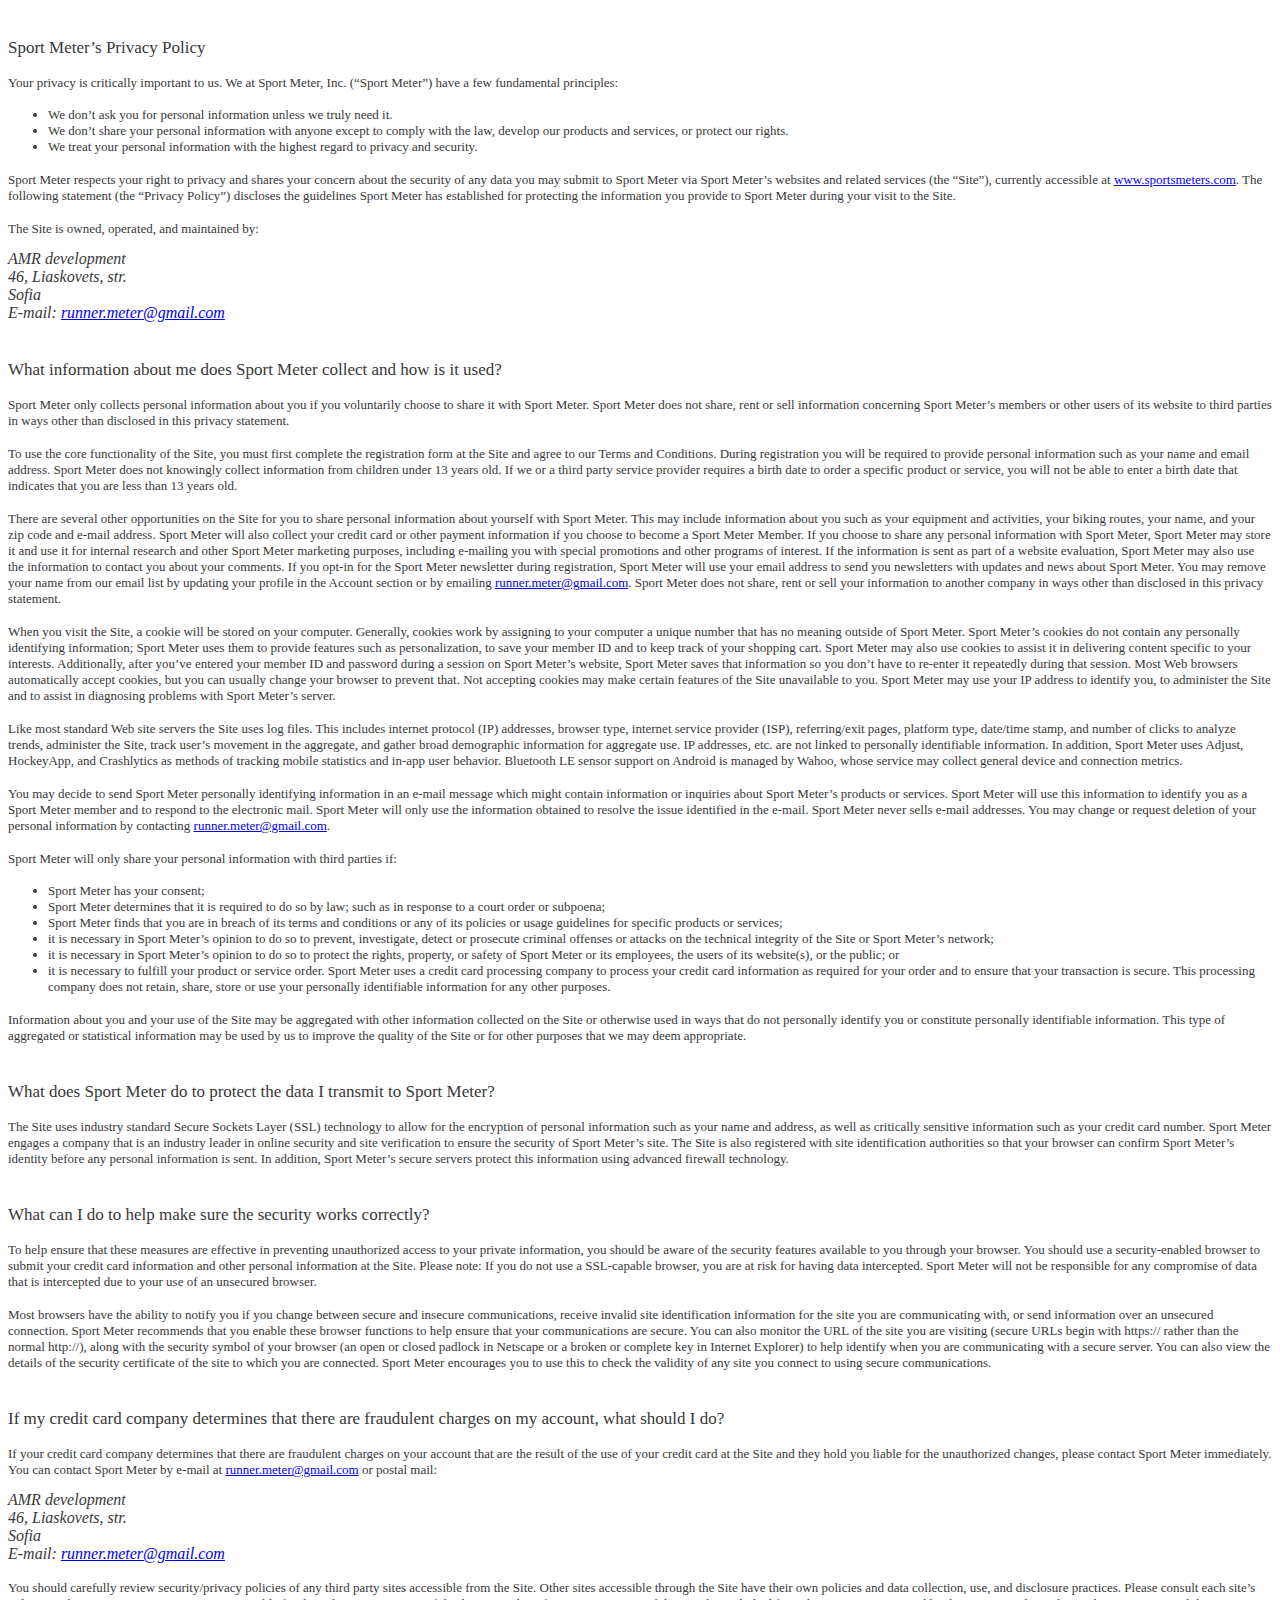
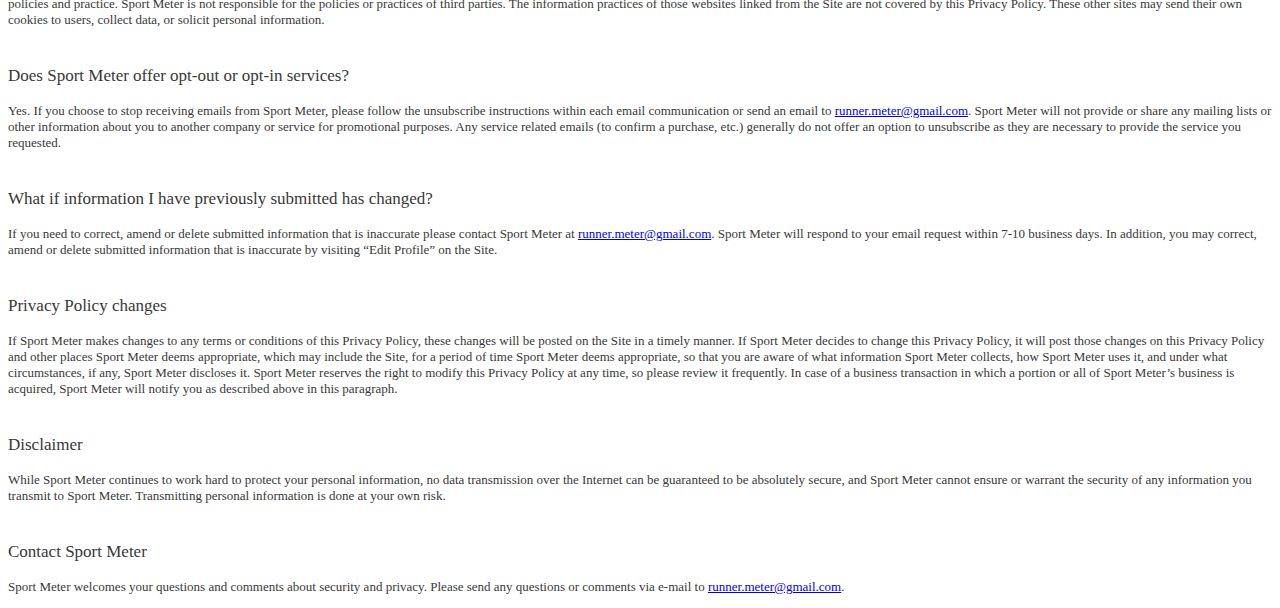
<file: pages/privacy.html>
<html>
	<body>
		<div dir="auto">
			<h2 style="font-family:roboto-regular;font-size:17px;margin-top:38px;font-weight:normal;color:rgb(56,56,56)">Sport Meter’s Privacy Policy</h2><p style="margin-top:17px;font-size:13px;color:rgb(56,56,56);font-family:roboto-regular">Your privacy is critically important to us. We at Sport Meter, Inc. (“Sport Meter”) have a few fundamental principles:</p>
			<ul style="color:rgb(56,56,56);font-family:roboto-regular;font-size:medium">
				<li style="font-size:13px">We don’t ask you for personal information unless we truly need it.</li>
				<li style="font-size:13px">We don’t share your personal information with anyone except to comply with the law, develop our products and services, or protect our rights.</li>
				<li style="font-size:13px">We treat your personal information with the highest regard to privacy and security.</li>
			</ul><p style="margin-top:17px;font-size:13px;color:rgb(56,56,56);font-family:roboto-regular">Sport Meter respects your right to privacy and shares your concern about the security of any data you may submit to Sport Meter via Sport Meter’s websites and related services (the “Site”), currently accessible at <a href="http://www.sportsmeters.com" target="_blank" data-saferedirecturl="https://www.google.com/url?hl=en&amp;q=http://www.sportsmeters.com&amp;source=gmail&amp;ust=1486543425037000&amp;usg=AFQjCNGvf9fz4ynf0LI8tn-v9QDQV6ycqQ">www.sportsmeters.com</a>. The following statement (the “Privacy Policy”) discloses the guidelines Sport Meter has established for protecting the information you provide to Sport Meter during your visit to the Site.</p><p style="margin-top:17px;font-size:13px;color:rgb(56,56,56);font-family:roboto-regular">The Site is owned, operated, and maintained by:</p>
			<address style="color:rgb(56,56,56);font-family:roboto-regular;font-size:medium">AMR development<br>46, Liaskovets, str.<br>Sofia<br>E-mail: <a href="mailto:runner.meter@gmail.com" target="_blank">runner.meter@gmail.com</a>
						</address>
						<h2 style="font-family:roboto-regular;font-size:17px;margin-top:38px;font-weight:normal;color:rgb(56,56,56)">What information about me does Sport Meter collect and how is it used?</h2><p style="margin-top:17px;font-size:13px;color:rgb(56,56,56);font-family:roboto-regular">Sport Meter only collects personal information about you if you voluntarily choose to share it with Sport Meter. Sport Meter does not share, rent or sell information concerning Sport Meter’s members or other users of its website to third parties in ways other than disclosed in this privacy statement.</p><p style="margin-top:17px;font-size:13px;color:rgb(56,56,56);font-family:roboto-regular">To use the core functionality of the Site, you must first complete the registration form at the Site and agree to our Terms and Conditions. During registration you will be required to provide personal information such as your name and email address. Sport Meter does not knowingly collect information from children under 13 years old. If we or a third party service provider requires a birth date to order a specific product or service, you will not be able to enter a birth date that indicates that you are less than 13 years old.</p><p style="margin-top:17px;font-size:13px;color:rgb(56,56,56);font-family:roboto-regular">There are several other opportunities on the Site for you to share personal information about yourself with Sport Meter. This may include information about you such as your equipment and activities, your biking routes, your name, and your zip code and e-mail address. Sport Meter will also collect your credit card or other payment information if you choose to become a Sport Meter Member. If you choose to share any personal information with Sport Meter, Sport Meter may store it and use it for internal research and other Sport Meter marketing purposes, including e-mailing you with special promotions and other programs of interest. If the information is sent as part of a website evaluation, Sport Meter may also use the information to contact you about your comments. If you opt-in for the Sport Meter newsletter during registration, Sport Meter will use your email address to send you newsletters with updates and news about Sport Meter. You may remove your name from our email list by updating your profile in the Account section or by emailing <a href="mailto:runner.meter@gmail.com" target="_blank">runner.meter@gmail.com</a>. Sport Meter does not share, rent or sell your information to another company in ways other than disclosed in this privacy statement.</p><p style="margin-top:17px;font-size:13px;color:rgb(56,56,56);font-family:roboto-regular">When you visit the Site, a cookie will be stored on your computer. Generally, cookies work by assigning to your computer a unique number that has no meaning outside of Sport Meter. Sport Meter’s cookies do not contain any personally identifying information; Sport Meter uses them to provide features such as personalization, to save your member ID and to keep track of your shopping cart. Sport Meter may also use cookies to assist it in delivering content specific to your interests. Additionally, after you’ve entered your member ID and password during a session on Sport Meter’s website, Sport Meter saves that information so you don’t have to re-enter it repeatedly during that session. Most Web browsers automatically accept cookies, but you can usually change your browser to prevent that. Not accepting cookies may make certain features of the Site unavailable to you. Sport Meter may use your IP address to identify you, to administer the Site and to assist in diagnosing problems with Sport Meter’s server.</p><p style="margin-top:17px;font-size:13px;color:rgb(56,56,56);font-family:roboto-regular">Like most standard Web site servers the Site uses log files. This includes internet protocol (IP) addresses, browser type, internet service provider (ISP), referring/exit pages, platform type, date/time stamp, and number of clicks to analyze trends, administer the Site, track user’s movement in the aggregate, and gather broad demographic information for aggregate use. IP addresses, etc. are not linked to personally identifiable information. In addition, Sport Meter uses Adjust, HockeyApp, and Crashlytics as methods of tracking mobile statistics and in-app user behavior. Bluetooth LE sensor support on Android is managed by Wahoo, whose service may collect general device and connection metrics.</p><p style="margin-top:17px;font-size:13px;color:rgb(56,56,56);font-family:roboto-regular">You may decide to send Sport Meter personally identifying information in an e-mail message which might contain information or inquiries about Sport Meter’s products or services. Sport Meter will use this information to identify you as a Sport Meter member and to respond to the electronic mail. Sport Meter will only use the information obtained to resolve the issue identified in the e-mail. Sport Meter never sells e-mail addresses. You may change or request deletion of your personal information by contacting <a href="mailto:runner.meter@gmail.com" target="_blank">runner.meter@gmail.com</a>.</p><p style="margin-top:17px;font-size:13px;color:rgb(56,56,56);font-family:roboto-regular">Sport Meter will only share your personal information with third parties if:</p>
						<ul style="color:rgb(56,56,56);font-family:roboto-regular;font-size:medium">
							<li style="font-size:13px">Sport Meter has your consent;</li>
							<li style="font-size:13px">Sport Meter determines that it is required to do so by law; such as in response to a court order or subpoena;</li>
							<li style="font-size:13px">Sport Meter finds that you are in breach of its terms and conditions or any of its policies or usage guidelines for specific products or services;</li>
							<li style="font-size:13px">it is necessary in Sport Meter’s opinion to do so to prevent, investigate, detect or prosecute criminal offenses or attacks on the technical integrity of the Site or Sport Meter’s network;</li>
							<li style="font-size:13px">it is necessary in Sport Meter’s opinion to do so to protect the rights, property, or safety of Sport Meter or its employees, the users of its website(s), or the public; or</li>
							<li style="font-size:13px">it is necessary to fulfill your product or service order. Sport Meter uses a credit card processing company to process your credit card information as required for your order and to ensure that your transaction is secure. This processing company does not retain, share, store or use your personally identifiable information for any other purposes.</li>
						</ul><p style="margin-top:17px;font-size:13px;color:rgb(56,56,56);font-family:roboto-regular">Information about you and your use of the Site may be aggregated with other information collected on the Site or otherwise used in ways that do not personally identify you or constitute personally identifiable information. This type of aggregated or statistical information may be used by us to improve the quality of the Site or for other purposes that we may deem appropriate.</p>
						<h2 style="font-family:roboto-regular;font-size:17px;margin-top:38px;font-weight:normal;color:rgb(56,56,56)">What does Sport Meter do to protect the data I transmit to Sport Meter?</h2><p style="margin-top:17px;font-size:13px;color:rgb(56,56,56);font-family:roboto-regular">The Site uses industry standard Secure Sockets Layer (SSL) technology to allow for the encryption of personal information such as your name and address, as well as critically sensitive information such as your credit card number. Sport Meter engages a company that is an industry leader in online security and site verification to ensure the security of Sport Meter’s site. The Site is also registered with site identification authorities so that your browser can confirm Sport Meter’s identity before any personal information is sent. In addition, Sport Meter’s secure servers protect this information using advanced firewall technology.</p>
						<h2 style="font-family:roboto-regular;font-size:17px;margin-top:38px;font-weight:normal;color:rgb(56,56,56)">What can I do to help make sure the security works correctly?</h2><p style="margin-top:17px;font-size:13px;color:rgb(56,56,56);font-family:roboto-regular">To help ensure that these measures are effective in preventing unauthorized access to your private information, you should be aware of the security features available to you through your browser. You should use a security-enabled browser to submit your credit card information and other personal information at the Site. Please note: If you do not use a SSL-capable browser, you are at risk for having data intercepted. Sport Meter will not be responsible for any compromise of data that is intercepted due to your use of an unsecured browser.</p><p style="margin-top:17px;font-size:13px;color:rgb(56,56,56);font-family:roboto-regular">Most browsers have the ability to notify you if you change between secure and insecure communications, receive invalid site identification information for the site you are communicating with, or send information over an unsecured connection. Sport Meter recommends that you enable these browser functions to help ensure that your communications are secure. You can also monitor the URL of the site you are visiting (secure URLs begin with https:// rather than the normal http://), along with the security symbol of your browser (an open or closed padlock in Netscape or a broken or complete key in Internet Explorer) to help identify when you are communicating with a secure server. You can also view the details of the security certificate of the site to which you are connected. Sport Meter encourages you to use this to check the validity of any site you connect to using secure communications.</p>
						<h2 style="font-family:roboto-regular;font-size:17px;margin-top:38px;font-weight:normal;color:rgb(56,56,56)">If my credit card company determines that there are fraudulent charges on my account, what should I do?</h2><p style="margin-top:17px;font-size:13px;color:rgb(56,56,56);font-family:roboto-regular">If your credit card company determines that there are fraudulent charges on your account that are the result of the use of your credit card at the Site and they hold you liable for the unauthorized changes, please contact Sport Meter immediately. You can contact Sport Meter by e-mail at <a href="mailto:runner.meter@gmail.com" target="_blank">runner.meter@gmail.com</a> or postal mail:</p>
						<address style="color:rgb(56,56,56);font-family:roboto-regular;font-size:medium">AMR development<br>46, Liaskovets, str.<br>Sofia<br>E-mail: <a href="mailto:runner.meter@gmail.com" target="_blank">runner.meter@gmail.com</a>
									</address><p style="margin-top:17px;font-size:13px;color:rgb(56,56,56);font-family:roboto-regular">You should carefully review security/privacy policies of any third party sites accessible from the Site. Other sites accessible through the Site have their own policies and data collection, use, and disclosure practices. Please consult each site’s policies and practice. Sport Meter is not responsible for the policies or practices of third parties. The information practices of those websites linked from the Site are not covered by this Privacy Policy. These other sites may send their own cookies to users, collect data, or solicit personal information.</p>
									<h2 style="font-family:roboto-regular;font-size:17px;margin-top:38px;font-weight:normal;color:rgb(56,56,56)">Does Sport Meter offer opt-out or opt-in services?</h2><p style="margin-top:17px;font-size:13px;color:rgb(56,56,56);font-family:roboto-regular">Yes. If you choose to stop receiving emails from Sport Meter, please follow the unsubscribe instructions within each email communication or send an email to <a href="mailto:runner.meter@gmail.com" target="_blank">runner.meter@gmail.com</a>. Sport Meter will not provide or share any mailing lists or other information about you to another company or service for promotional purposes. Any service related emails (to confirm a purchase, etc.) generally do not offer an option to unsubscribe as they are necessary to provide the service you requested.</p>
									<h2 style="font-family:roboto-regular;font-size:17px;margin-top:38px;font-weight:normal;color:rgb(56,56,56)">What if information I have previously submitted has changed?</h2><p style="margin-top:17px;font-size:13px;color:rgb(56,56,56);font-family:roboto-regular">If you need to correct, amend or delete submitted information that is inaccurate please contact Sport Meter at <a href="mailto:runner.meter@gmail.com" target="_blank">runner.meter@gmail.com</a>. Sport Meter will respond to your email request within 7-10 business days. In addition, you may correct, amend or delete submitted information that is inaccurate by visiting “Edit Profile” on the Site.</p>									
									<h2 style="font-family:roboto-regular;font-size:17px;margin-top:38px;font-weight:normal;color:rgb(56,56,56)">Privacy Policy changes</h2><p style="margin-top:17px;font-size:13px;color:rgb(56,56,56);font-family:roboto-regular">If Sport Meter makes changes to any terms or conditions of this Privacy Policy, these changes will be posted on the Site in a timely manner. If Sport Meter decides to change this Privacy Policy, it will post those changes on this Privacy Policy and other places Sport Meter deems appropriate, which may include the Site, for a period of time Sport Meter deems appropriate, so that you are aware of what information Sport Meter collects, how Sport Meter uses it, and under what circumstances, if any, Sport Meter discloses it. Sport Meter reserves the right to modify this Privacy Policy at any time, so please review it frequently. In case of a business transaction in which a portion or all of Sport Meter’s business is acquired, Sport Meter will notify you as described above in this paragraph.</p>
									<h2 style="font-family:roboto-regular;font-size:17px;margin-top:38px;font-weight:normal;color:rgb(56,56,56)">Disclaimer</h2><p style="margin-top:17px;font-size:13px;color:rgb(56,56,56);font-family:roboto-regular">While Sport Meter continues to work hard to protect your personal information, no data transmission over the Internet can be guaranteed to be absolutely secure, and Sport Meter cannot ensure or warrant the security of any information you transmit to Sport Meter. Transmitting personal information is done at your own risk.</p>
									<h2 style="font-family:roboto-regular;font-size:17px;margin-top:38px;font-weight:normal;color:rgb(56,56,56)">Contact Sport Meter</h2><p style="margin-top:17px;font-size:13px;color:rgb(56,56,56);font-family:roboto-regular">Sport Meter welcomes your questions and comments about security and privacy. Please send any questions or comments via e-mail to <a href="mailto:runner.meter@gmail.com" target="_blank">runner.meter@gmail.com</a>.</p>
								</div>

							</body>
						</html>
</file>
